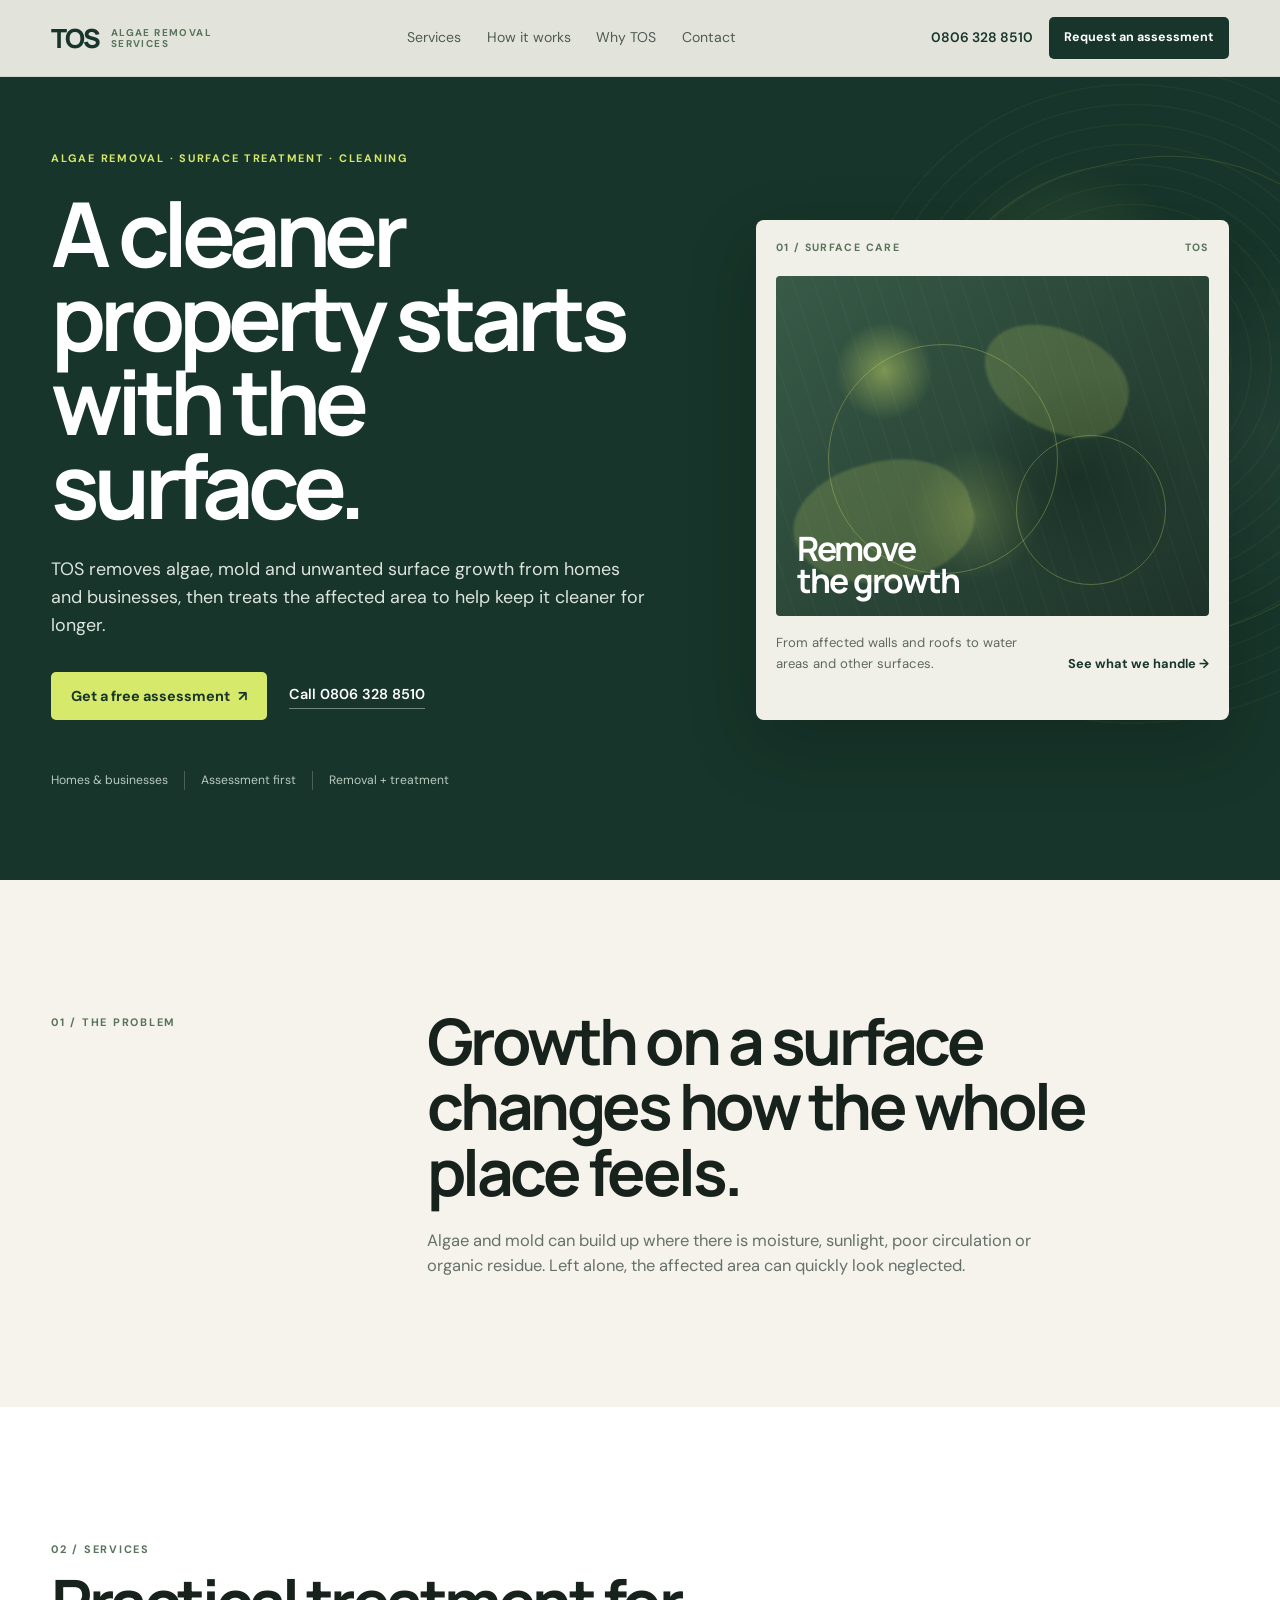
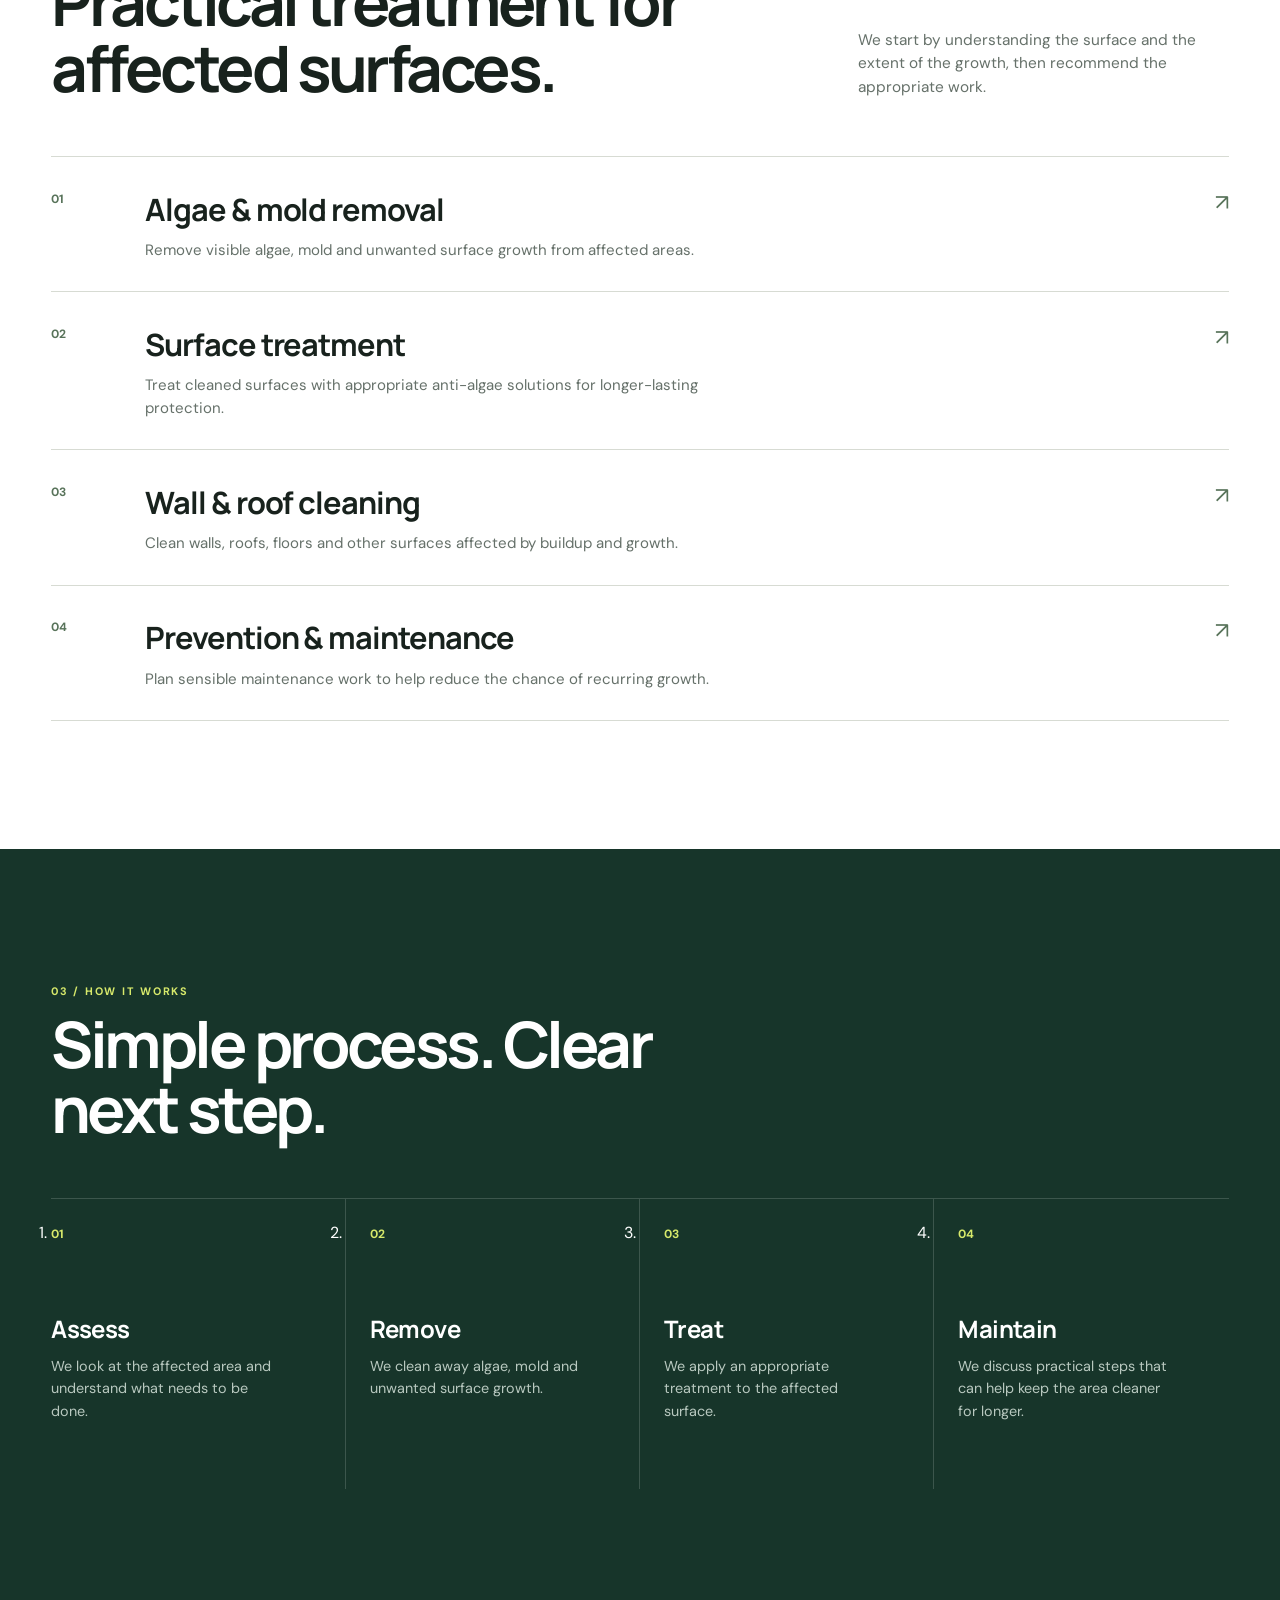
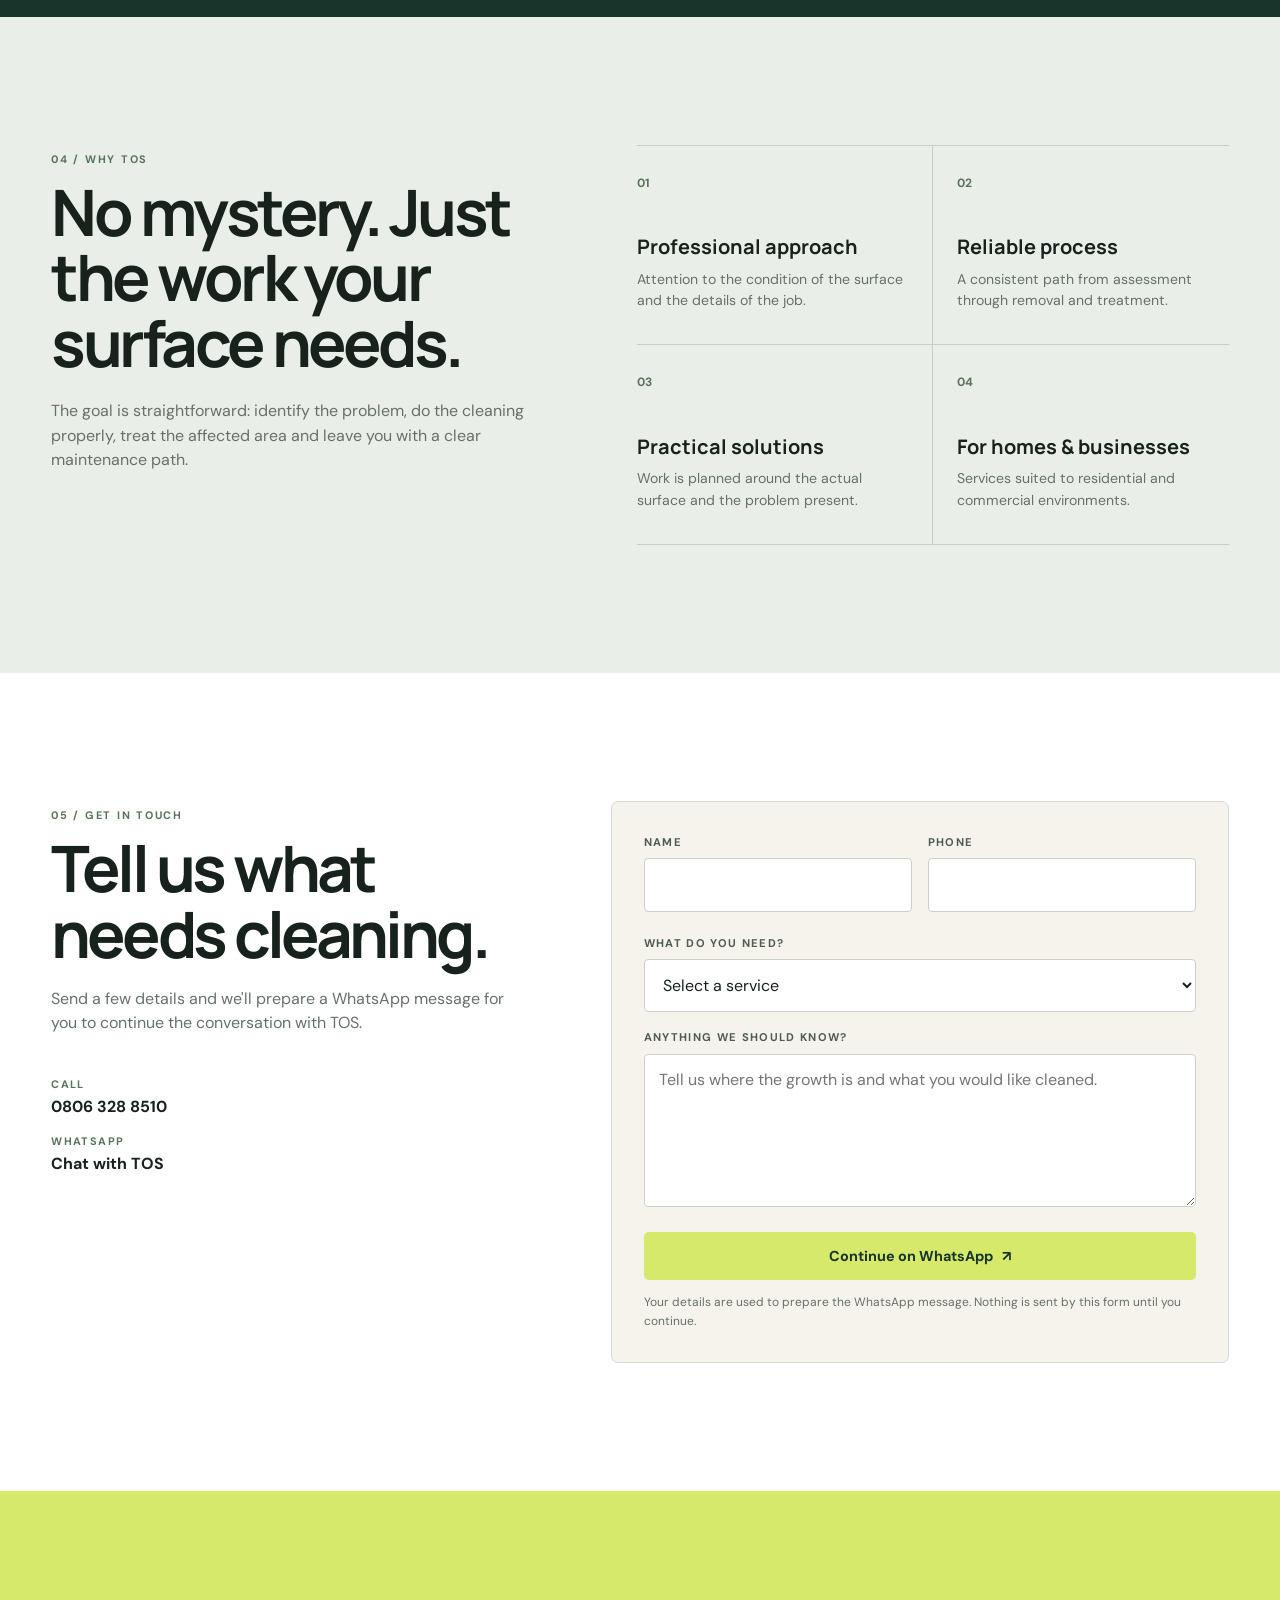
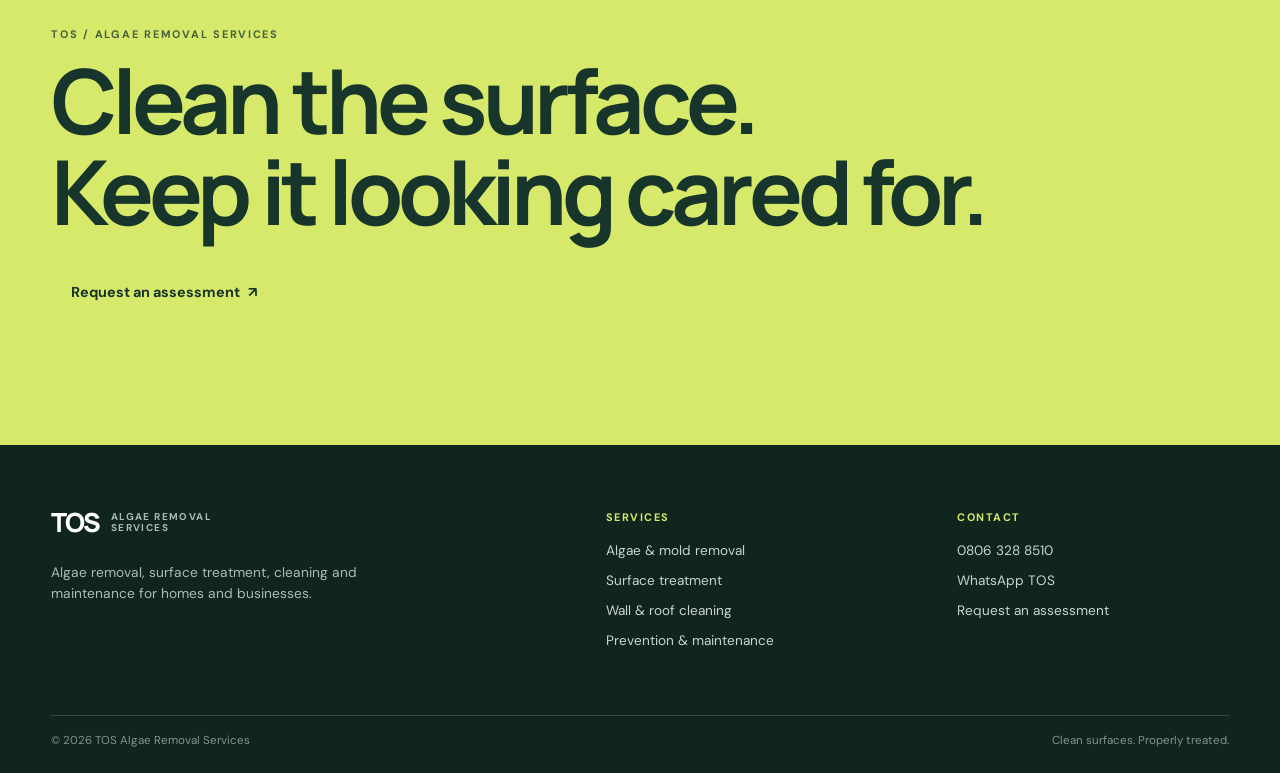
<file: TOS-algae-removal-redesigned/index.html>
<!doctype html>
<html lang="en">
<head>
  <meta charset="utf-8">
  <meta name="viewport" content="width=device-width, initial-scale=1">
  <title>TOS Algae Removal Services | Clean surfaces. Properly treated.</title>
  <meta name="description" content="TOS removes algae, mold and surface growth from homes and businesses, with cleaning, treatment and maintenance services.">
  <meta name="theme-color" content="#17352a">
  <link rel="preconnect" href="https://fonts.googleapis.com">
  <link rel="preconnect" href="https://fonts.gstatic.com" crossorigin>
  <link href="https://fonts.googleapis.com/css2?family=DM+Sans:wght@400;500;600;700&family=Manrope:wght@500;600;700;800&display=swap" rel="stylesheet">
  <link rel="stylesheet" href="styles.css">
</head>
<body>
  <a class="skip-link" href="#main">Skip to content</a>

  <header class="site-header" id="siteHeader">
    <div class="container nav-wrap">
      <a class="brand" href="#top" aria-label="TOS Algae Removal Services home">
        <span class="brand-mark">TOS</span>
        <span class="brand-name">Algae Removal<br>Services</span>
      </a>

      <nav class="desktop-nav" aria-label="Primary navigation">
        <a href="#services">Services</a>
        <a href="#process">How it works</a>
        <a href="#why-tos">Why TOS</a>
        <a href="#contact">Contact</a>
      </nav>

      <div class="nav-actions">
        <a class="nav-phone" href="tel:08063288510">0806 328 8510</a>
        <a class="button button-small button-dark" href="#contact">Request an assessment</a>
        <button class="menu-toggle" id="menuToggle" type="button" aria-expanded="false" aria-controls="mobileMenu" aria-label="Open menu">
          <span></span><span></span>
        </button>
      </div>
    </div>
  </header>

  <div class="mobile-menu" id="mobileMenu" aria-hidden="true">
    <nav aria-label="Mobile navigation">
      <a href="#services">Services</a>
      <a href="#process">How it works</a>
      <a href="#why-tos">Why TOS</a>
      <a href="#contact">Contact</a>
    </nav>
    <div class="mobile-menu-actions">
      <a class="button button-dark button-block" href="#contact">Request an assessment</a>
      <a class="button button-outline button-block" href="tel:08063288510">Call 0806 328 8510</a>
    </div>
  </div>

  <main id="main">
    <section class="hero" id="top">
      <div class="hero-texture" aria-hidden="true"></div>
      <div class="container hero-grid">
        <div class="hero-copy">
          <p class="kicker">Algae removal · Surface treatment · Cleaning</p>
          <h1>A cleaner property starts with the surface.</h1>
          <p class="hero-lede">
            TOS removes algae, mold and unwanted surface growth from homes and businesses,
            then treats the affected area to help keep it cleaner for longer.
          </p>
          <div class="hero-actions">
            <a class="button button-accent" href="#contact">Get a free assessment <span aria-hidden="true">↗</span></a>
            <a class="text-link" href="tel:08063288510">Call 0806 328 8510</a>
          </div>
          <div class="hero-notes">
            <span>Homes &amp; businesses</span>
            <span>Assessment first</span>
            <span>Removal + treatment</span>
          </div>
        </div>

        <aside class="hero-card" aria-label="TOS service overview">
          <div class="card-topline">
            <span>01 / Surface care</span>
            <span>TOS</span>
          </div>
          <div class="surface-visual" aria-hidden="true">
            <div class="surface-ring ring-one"></div>
            <div class="surface-ring ring-two"></div>
            <div class="surface-patch patch-one"></div>
            <div class="surface-patch patch-two"></div>
            <span class="surface-label">Remove<br>the growth</span>
          </div>
          <div class="hero-card-bottom">
            <p>From affected walls and roofs to water areas and other surfaces.</p>
            <a href="#services">See what we handle <span aria-hidden="true">→</span></a>
          </div>
        </aside>
      </div>
    </section>

    <section class="intro section">
      <div class="container intro-grid">
        <p class="section-index">01 / The problem</p>
        <div>
          <h2>Growth on a surface changes how the whole place feels.</h2>
          <p>
            Algae and mold can build up where there is moisture, sunlight, poor circulation
            or organic residue. Left alone, the affected area can quickly look neglected.
          </p>
        </div>
      </div>
    </section>

    <section class="section section-light" id="services">
      <div class="container">
        <div class="section-heading">
          <div>
            <p class="section-index">02 / Services</p>
            <h2>Practical treatment for affected surfaces.</h2>
          </div>
          <p class="heading-note">We start by understanding the surface and the extent of the growth, then recommend the appropriate work.</p>
        </div>

        <div class="service-list">
          <article class="service-row">
            <span class="service-number">01</span>
            <div>
              <h3>Algae &amp; mold removal</h3>
              <p>Remove visible algae, mold and unwanted surface growth from affected areas.</p>
            </div>
            <span class="service-arrow" aria-hidden="true">↗</span>
          </article>
          <article class="service-row">
            <span class="service-number">02</span>
            <div>
              <h3>Surface treatment</h3>
              <p>Treat cleaned surfaces with appropriate anti-algae solutions for longer-lasting protection.</p>
            </div>
            <span class="service-arrow" aria-hidden="true">↗</span>
          </article>
          <article class="service-row">
            <span class="service-number">03</span>
            <div>
              <h3>Wall &amp; roof cleaning</h3>
              <p>Clean walls, roofs, floors and other surfaces affected by buildup and growth.</p>
            </div>
            <span class="service-arrow" aria-hidden="true">↗</span>
          </article>
          <article class="service-row">
            <span class="service-number">04</span>
            <div>
              <h3>Prevention &amp; maintenance</h3>
              <p>Plan sensible maintenance work to help reduce the chance of recurring growth.</p>
            </div>
            <span class="service-arrow" aria-hidden="true">↗</span>
          </article>
        </div>
      </div>
    </section>

    <section class="section process-section" id="process">
      <div class="container">
        <div class="section-heading">
          <div>
            <p class="section-index">03 / How it works</p>
            <h2>Simple process. Clear next step.</h2>
          </div>
        </div>

        <ol class="process-list">
          <li>
            <span class="process-number">01</span>
            <div>
              <h3>Assess</h3>
              <p>We look at the affected area and understand what needs to be done.</p>
            </div>
          </li>
          <li>
            <span class="process-number">02</span>
            <div>
              <h3>Remove</h3>
              <p>We clean away algae, mold and unwanted surface growth.</p>
            </div>
          </li>
          <li>
            <span class="process-number">03</span>
            <div>
              <h3>Treat</h3>
              <p>We apply an appropriate treatment to the affected surface.</p>
            </div>
          </li>
          <li>
            <span class="process-number">04</span>
            <div>
              <h3>Maintain</h3>
              <p>We discuss practical steps that can help keep the area cleaner for longer.</p>
            </div>
          </li>
        </ol>
      </div>
    </section>

    <section class="section proof-section" id="why-tos">
      <div class="container proof-grid">
        <div class="proof-intro">
          <p class="section-index">04 / Why TOS</p>
          <h2>No mystery. Just the work your surface needs.</h2>
          <p>
            The goal is straightforward: identify the problem, do the cleaning properly,
            treat the affected area and leave you with a clear maintenance path.
          </p>
        </div>
        <div class="proof-points">
          <div>
            <strong>01</strong>
            <h3>Professional approach</h3>
            <p>Attention to the condition of the surface and the details of the job.</p>
          </div>
          <div>
            <strong>02</strong>
            <h3>Reliable process</h3>
            <p>A consistent path from assessment through removal and treatment.</p>
          </div>
          <div>
            <strong>03</strong>
            <h3>Practical solutions</h3>
            <p>Work is planned around the actual surface and the problem present.</p>
          </div>
          <div>
            <strong>04</strong>
            <h3>For homes &amp; businesses</h3>
            <p>Services suited to residential and commercial environments.</p>
          </div>
        </div>
      </div>
    </section>

    <section class="section contact-section" id="contact">
      <div class="container contact-grid">
        <div class="contact-copy">
          <p class="section-index">05 / Get in touch</p>
          <h2>Tell us what needs cleaning.</h2>
          <p>
            Send a few details and we'll prepare a WhatsApp message for you to continue the conversation with TOS.
          </p>
          <div class="contact-direct">
            <a href="tel:08063288510"><span>Call</span>0806 328 8510</a>
            <a href="https://wa.me/2348063288510" target="_blank" rel="noopener"><span>WhatsApp</span>Chat with TOS</a>
          </div>
        </div>

        <form class="contact-form" id="contactForm" novalidate>
          <div class="field-row">
            <label>
              <span>Name</span>
              <input id="f-name" name="name" type="text" autocomplete="name" required>
              <small class="error"></small>
            </label>
            <label>
              <span>Phone</span>
              <input id="f-phone" name="phone" type="tel" autocomplete="tel" inputmode="tel" required>
              <small class="error"></small>
            </label>
          </div>

          <label>
            <span>What do you need?</span>
            <select id="f-service" name="service" required>
              <option value="" selected disabled>Select a service</option>
              <option>Algae &amp; Mold Removal</option>
              <option>Surface Treatment</option>
              <option>Wall &amp; Roof Cleaning</option>
              <option>Prevention &amp; Maintenance</option>
              <option>Pool / Pond / Water Area</option>
              <option>Other</option>
            </select>
            <small class="error"></small>
          </label>

          <label>
            <span>Anything we should know?</span>
            <textarea id="f-msg" name="message" rows="5" placeholder="Tell us where the growth is and what you would like cleaned."></textarea>
            <small class="error"></small>
          </label>

          <button class="button button-accent button-submit" type="submit">Continue on WhatsApp <span aria-hidden="true">↗</span></button>
          <p class="form-note">Your details are used to prepare the WhatsApp message. Nothing is sent by this form until you continue.</p>
          <p class="form-success" id="formSuccess" role="status" aria-live="polite"></p>
        </form>
      </div>
    </section>

    <section class="closing">
      <div class="container closing-inner">
        <p class="section-index">TOS / Algae Removal Services</p>
        <h2>Clean the surface.<br>Keep it looking cared for.</h2>
        <a class="button button-accent" href="#contact">Request an assessment <span aria-hidden="true">↗</span></a>
      </div>
    </section>
  </main>

  <footer class="site-footer">
    <div class="container footer-grid">
      <div>
        <a class="brand brand-footer" href="#top">
          <span class="brand-mark">TOS</span>
          <span class="brand-name">Algae Removal<br>Services</span>
        </a>
        <p class="footer-copy">Algae removal, surface treatment, cleaning and maintenance for homes and businesses.</p>
      </div>
      <div class="footer-links">
        <p>Services</p>
        <a href="#services">Algae &amp; mold removal</a>
        <a href="#services">Surface treatment</a>
        <a href="#services">Wall &amp; roof cleaning</a>
        <a href="#services">Prevention &amp; maintenance</a>
      </div>
      <div class="footer-links">
        <p>Contact</p>
        <a href="tel:08063288510">0806 328 8510</a>
        <a href="https://wa.me/2348063288510" target="_blank" rel="noopener">WhatsApp TOS</a>
        <a href="#contact">Request an assessment</a>
      </div>
    </div>
    <div class="container footer-bottom">
      <span>© <span id="year"></span> TOS Algae Removal Services</span>
      <span>Clean surfaces. Properly treated.</span>
    </div>
  </footer>

  <script src="app.js"></script>
</body>
</html>
</file>
<file: TOS-algae-removal-redesigned/styles.css>
:root {
  --forest: #17352a;
  --forest-2: #23483a;
  --moss: #58735a;
  --lime: #d7e96b;
  --paper: #f5f3ec;
  --white: #ffffff;
  --ink: #18221d;
  --muted: #66716a;
  --line: #d7dbd3;
  --dark-line: rgba(255,255,255,.16);
  --pad: clamp(1.25rem, 4vw, 4.5rem);
  --max: 1180px;
  --ease: cubic-bezier(.2,.7,.2,1);
}

* { box-sizing: border-box; margin: 0; padding: 0; }
html { scroll-behavior: smooth; scroll-padding-top: 90px; }
body {
  background: var(--paper);
  color: var(--ink);
  font-family: "DM Sans", system-ui, sans-serif;
  line-height: 1.55;
  -webkit-font-smoothing: antialiased;
}
body.menu-open { overflow: hidden; }
a { color: inherit; text-decoration: none; }
button, input, select, textarea { font: inherit; }
button { color: inherit; }
img { max-width: 100%; display: block; }
.container { width: min(var(--max), calc(100% - 2 * var(--pad))); margin-inline: auto; }
.skip-link {
  position: fixed; left: 1rem; top: -4rem; z-index: 100;
  padding: .7rem 1rem; background: var(--lime); color: var(--forest);
}
.skip-link:focus { top: 1rem; }

.site-header {
  position: fixed; inset: 0 0 auto; z-index: 50;
  background: rgba(245,243,236,.92);
  border-bottom: 1px solid rgba(24,34,29,.08);
  backdrop-filter: blur(14px);
  transition: box-shadow .25s ease;
}
.site-header.is-scrolled { box-shadow: 0 8px 30px rgba(23,53,42,.08); }
.nav-wrap {
  min-height: 76px; display: flex; align-items: center; gap: 2rem;
}
.brand { display: inline-flex; align-items: center; gap: .75rem; flex: 0 0 auto; }
.brand-mark {
  font-family: "Manrope", sans-serif; font-size: 1.65rem; line-height: 1;
  font-weight: 800; letter-spacing: -.08em; color: var(--forest);
}
.brand-name {
  font-size: .62rem; line-height: 1.15; letter-spacing: .14em;
  text-transform: uppercase; color: var(--moss); font-weight: 700;
}
.desktop-nav { display: flex; gap: 1.6rem; margin-inline: auto; }
.desktop-nav a {
  font-size: .88rem; color: #4f5b54; transition: color .2s ease;
}
.desktop-nav a:hover { color: var(--forest); }
.nav-actions { display: flex; align-items: center; gap: 1rem; }
.nav-phone { font-size: .86rem; font-weight: 600; white-space: nowrap; color: var(--forest); }
.button {
  min-height: 48px; padding: .75rem 1.15rem;
  display: inline-flex; align-items: center; justify-content: center; gap: .55rem;
  border: 1px solid transparent; border-radius: 5px;
  font-size: .9rem; font-weight: 700; cursor: pointer;
  transition: transform .2s ease, background .2s ease, color .2s ease, border-color .2s ease;
}
.button:hover { transform: translateY(-1px); }
.button-small { min-height: 42px; padding: .55rem .9rem; font-size: .78rem; }
.button-dark { background: var(--forest); color: #fff; }
.button-dark:hover { background: var(--forest-2); }
.button-accent { background: var(--lime); color: var(--forest); }
.button-accent:hover { background: #e2ef87; }
.button-outline { border-color: rgba(255,255,255,.35); color: #fff; background: transparent; }
.button-block { width: 100%; }
.menu-toggle { display: none; background: transparent; border: 0; width: 42px; height: 42px; padding: 10px; }
.menu-toggle span { display: block; height: 1.5px; background: var(--forest); margin: 6px 0; transition: transform .2s ease; }
.menu-toggle[aria-expanded="true"] span:first-child { transform: translateY(3.75px) rotate(45deg); }
.menu-toggle[aria-expanded="true"] span:last-child { transform: translateY(-3.75px) rotate(-45deg); }

.mobile-menu {
  position: fixed; inset: 76px 0 0; z-index: 45;
  display: flex; flex-direction: column; justify-content: space-between;
  padding: 2rem var(--pad) 2.5rem;
  background: var(--forest); color: #fff;
  opacity: 0; visibility: hidden; transform: translateY(-8px);
  transition: opacity .2s ease, transform .2s ease, visibility .2s ease;
}
.mobile-menu.open { opacity: 1; visibility: visible; transform: translateY(0); }
.mobile-menu nav { display: grid; gap: .25rem; }
.mobile-menu nav a {
  padding: .8rem 0; border-bottom: 1px solid var(--dark-line);
  font-family: "Manrope", sans-serif; font-size: clamp(2rem, 9vw, 3.2rem);
  font-weight: 700; letter-spacing: -.04em;
}
.mobile-menu-actions { display: grid; gap: .7rem; }

.hero {
  position: relative; min-height: 760px; padding: 150px 0 90px;
  display: flex; align-items: center; overflow: hidden;
  background: var(--forest); color: #fff;
}
.hero-texture {
  position: absolute; width: 52vw; height: 52vw; right: -17vw; top: 4rem;
  border-radius: 50%;
  background:
    radial-gradient(circle at 35% 35%, rgba(215,233,107,.22), transparent 22%),
    radial-gradient(circle at 65% 55%, rgba(255,255,255,.07), transparent 34%),
    repeating-radial-gradient(circle at 45% 45%, transparent 0 18px, rgba(215,233,107,.055) 19px 20px);
  opacity: .75;
}
.hero-texture::after {
  content: ""; position: absolute; inset: 14%;
  border: 1px solid rgba(215,233,107,.18); border-radius: 48% 52% 55% 45%;
  transform: rotate(-12deg);
}
.hero-grid { position: relative; z-index: 1; display: grid; grid-template-columns: minmax(0, 1.12fr) minmax(340px, .88fr); gap: clamp(3rem, 8vw, 8rem); align-items: center; }
.kicker, .section-index {
  font-size: .68rem; letter-spacing: .16em; text-transform: uppercase; font-weight: 700;
}
.kicker { color: var(--lime); margin-bottom: 1.5rem; }
.hero h1 {
  max-width: 760px; font-family: "Manrope", sans-serif; font-size: clamp(3.4rem, 7vw, 6.8rem);
  line-height: .94; letter-spacing: -.065em; font-weight: 700;
}
.hero-lede { max-width: 600px; margin-top: 1.8rem; color: #dbe4de; font-size: clamp(1rem, 1.4vw, 1.16rem); }
.hero-actions { display: flex; align-items: center; gap: 1.4rem; flex-wrap: wrap; margin-top: 2rem; }
.text-link { color: #fff; font-size: .9rem; font-weight: 600; border-bottom: 1px solid rgba(255,255,255,.4); padding-bottom: .15rem; }
.hero-notes { display: flex; gap: 1rem; flex-wrap: wrap; margin-top: 3.2rem; }
.hero-notes span {
  padding-right: 1rem; border-right: 1px solid rgba(255,255,255,.22);
  color: #b9c9c0; font-size: .76rem;
}
.hero-notes span:last-child { border-right: 0; }

.hero-card {
  position: relative; min-height: 500px; padding: 1.25rem;
  background: #f1f0e8; color: var(--ink); border-radius: 8px;
  box-shadow: 0 25px 70px rgba(0,0,0,.18);
}
.card-topline { display: flex; justify-content: space-between; font-size: .66rem; letter-spacing: .13em; text-transform: uppercase; color: var(--moss); font-weight: 700; }
.surface-visual {
  position: relative; height: 340px; margin-top: 1.2rem; overflow: hidden;
  background: #314d3e;
  border-radius: 4px;
  background-image:
    radial-gradient(circle at 25% 28%, rgba(215,233,107,.45), transparent 12%),
    radial-gradient(circle at 70% 60%, rgba(13,33,24,.48), transparent 30%),
    radial-gradient(circle at 46% 70%, rgba(215,233,107,.22), transparent 20%),
    linear-gradient(135deg, #385a47, #1d3329);
}
.surface-visual::before {
  content: ""; position: absolute; inset: 0;
  background: repeating-linear-gradient(72deg, transparent 0 18px, rgba(255,255,255,.025) 19px 20px);
}
.surface-ring { position: absolute; border: 1px solid rgba(215,233,107,.3); border-radius: 50%; }
.ring-one { width: 230px; height: 230px; left: 12%; top: 20%; }
.ring-two { width: 150px; height: 150px; right: 10%; bottom: 9%; }
.surface-patch { position: absolute; border-radius: 48% 52% 42% 58%; background: rgba(215,233,107,.18); filter: blur(1px); }
.patch-one { width: 150px; height: 100px; right: 18%; top: 16%; transform: rotate(20deg); }
.patch-two { width: 180px; height: 120px; left: 4%; bottom: 10%; transform: rotate(-15deg); }
.surface-label {
  position: absolute; left: 1.3rem; bottom: 1.2rem; color: #fff;
  font-family: "Manrope", sans-serif; font-size: 2.1rem; line-height: .95; font-weight: 700; letter-spacing: -.05em;
}
.hero-card-bottom { display: grid; grid-template-columns: 1fr auto; gap: 1rem; align-items: end; padding-top: 1.1rem; }
.hero-card-bottom p { max-width: 280px; color: #5e6961; font-size: .82rem; }
.hero-card-bottom a { font-size: .8rem; font-weight: 700; color: var(--forest); white-space: nowrap; }

.section { padding: clamp(5rem, 10vw, 9rem) 0; }
.intro { background: var(--paper); }
.intro-grid { display: grid; grid-template-columns: .28fr .72fr; gap: 5vw; }
.section-index { color: var(--moss); padding-top: .4rem; }
.intro h2, .section-heading h2, .proof-intro h2, .contact-copy h2, .closing h2 {
  font-family: "Manrope", sans-serif; font-weight: 700; letter-spacing: -.055em; line-height: 1.02;
}
.intro h2 { max-width: 850px; font-size: clamp(2.6rem, 5vw, 5rem); }
.intro-grid > div p { max-width: 610px; margin-top: 1.5rem; color: var(--muted); font-size: 1.03rem; }

.section-light { background: #fff; }
.section-heading { display: grid; grid-template-columns: 1fr .5fr; gap: 4rem; align-items: end; margin-bottom: 3.5rem; }
.section-heading h2 { max-width: 720px; margin-top: .7rem; font-size: clamp(2.6rem, 5vw, 4.8rem); }
.heading-note { color: var(--muted); font-size: .96rem; }

.service-list { border-top: 1px solid var(--line); }
.service-row {
  display: grid; grid-template-columns: 70px 1fr 40px; gap: 1.5rem; align-items: start;
  padding: 1.8rem 0; border-bottom: 1px solid var(--line);
  transition: padding .25s ease, background .25s ease;
}
.service-row:hover { padding-inline: 1rem; background: #f7f7f2; }
.service-number { color: var(--moss); font-size: .75rem; font-weight: 700; padding-top: .25rem; }
.service-row h3 { font-family: "Manrope", sans-serif; font-size: clamp(1.35rem, 2.4vw, 2rem); letter-spacing: -.035em; }
.service-row p { max-width: 610px; margin-top: .35rem; color: var(--muted); font-size: .94rem; }
.service-arrow { justify-self: end; font-size: 1.4rem; color: var(--moss); }

.process-section { background: var(--forest); color: #fff; }
.process-section .section-index { color: var(--lime); }
.process-list { display: grid; grid-template-columns: repeat(4, 1fr); border-top: 1px solid var(--dark-line); }
.process-list li { min-height: 290px; padding: 1.4rem 1.5rem 1.5rem 0; border-right: 1px solid var(--dark-line); }
.process-list li:not(:first-child) { padding-left: 1.5rem; }
.process-list li:last-child { border-right: 0; }
.process-number { color: var(--lime); font-size: .75rem; font-weight: 700; }
.process-list h3 { margin-top: 4rem; font-family: "Manrope", sans-serif; font-size: 1.5rem; letter-spacing: -.025em; }
.process-list p { max-width: 220px; margin-top: .5rem; color: #b9c9c0; font-size: .9rem; }

.proof-section { background: #e9eee8; }
.proof-grid { display: grid; grid-template-columns: .9fr 1.1fr; gap: 8vw; }
.proof-intro h2 { margin-top: .7rem; max-width: 580px; font-size: clamp(2.7rem, 5vw, 5rem); }
.proof-intro > p:last-child { max-width: 520px; margin-top: 1.5rem; color: var(--muted); }
.proof-points { display: grid; grid-template-columns: 1fr 1fr; border-top: 1px solid #c7cec6; }
.proof-points > div { padding: 1.5rem 1.2rem 2rem 0; border-bottom: 1px solid #c7cec6; }
.proof-points > div:nth-child(odd) { border-right: 1px solid #c7cec6; padding-right: 1.5rem; }
.proof-points > div:nth-child(even) { padding-left: 1.5rem; }
.proof-points strong { color: var(--moss); font-size: .75rem; }
.proof-points h3 { margin-top: 2.3rem; font-family: "Manrope", sans-serif; font-size: 1.25rem; }
.proof-points p { margin-top: .4rem; color: var(--muted); font-size: .88rem; }

.contact-section { background: #fff; }
.contact-grid { display: grid; grid-template-columns: .85fr 1.15fr; gap: 8vw; align-items: start; }
.contact-copy h2 { margin-top: .7rem; max-width: 570px; font-size: clamp(2.8rem, 5vw, 5rem); }
.contact-copy > p:not(.section-index) { max-width: 520px; margin-top: 1.3rem; color: var(--muted); }
.contact-direct { display: grid; gap: .8rem; margin-top: 2.5rem; }
.contact-direct a { display: grid; gap: .15rem; font-weight: 700; }
.contact-direct span { color: var(--moss); font-size: .68rem; letter-spacing: .13em; text-transform: uppercase; }
.contact-form { padding: 2rem; background: var(--paper); border: 1px solid var(--line); border-radius: 7px; }
.field-row { display: grid; grid-template-columns: 1fr 1fr; gap: 1rem; }
.contact-form label { display: block; margin-bottom: 1.1rem; }
.contact-form label > span { display: block; margin-bottom: .45rem; color: #4f5b54; font-size: .7rem; letter-spacing: .12em; text-transform: uppercase; font-weight: 700; }
.contact-form input, .contact-form select, .contact-form textarea {
  width: 100%; padding: .85rem .9rem; border: 1px solid #cbd1ca; border-radius: 4px;
  background: #fff; color: var(--ink); outline: none;
  transition: border-color .2s ease, box-shadow .2s ease;
}
.contact-form textarea { resize: vertical; min-height: 120px; }
.contact-form input:focus, .contact-form select:focus, .contact-form textarea:focus {
  border-color: var(--forest); box-shadow: 0 0 0 3px rgba(23,53,42,.1);
}
.error { display: block; min-height: 0; margin-top: .3rem; color: #a03a32; font-size: .72rem; }
.field-invalid input, .field-invalid select, .field-invalid textarea { border-color: #b44b41; }
.button-submit { width: 100%; border: 0; }
.form-note { margin-top: .8rem; color: var(--muted); font-size: .75rem; }
.form-success { display: none; margin-top: 1rem; padding: .8rem 1rem; background: #e6f0df; color: var(--forest); font-size: .82rem; }
.form-success.show { display: block; }

.closing { padding: clamp(5rem, 10vw, 9rem) 0; background: var(--lime); color: var(--forest); }
.closing-inner { display: flex; flex-direction: column; align-items: flex-start; }
.closing .section-index { color: #47603e; }
.closing h2 { margin: .7rem 0 2rem; font-size: clamp(3rem, 7vw, 7rem); }

.site-footer { padding: 4rem 0 1.5rem; background: #10251d; color: #d9e2dc; }
.footer-grid { display: grid; grid-template-columns: 1.4fr .8fr .8fr; gap: 5rem; }
.brand-footer .brand-mark { color: #fff; }
.brand-footer .brand-name { color: #a9bdb1; }
.footer-copy { max-width: 370px; margin-top: 1.4rem; color: #a9bdb1; font-size: .86rem; }
.footer-links { display: grid; align-content: start; gap: .55rem; }
.footer-links p { margin-bottom: .35rem; color: var(--lime); font-size: .68rem; letter-spacing: .13em; text-transform: uppercase; font-weight: 700; }
.footer-links a { color: #c9d5ce; font-size: .85rem; }
.footer-links a:hover { color: var(--lime); }
.footer-bottom {
  display: flex; justify-content: space-between; gap: 1rem; flex-wrap: wrap;
  margin-top: 4rem; padding-top: 1rem; border-top: 1px solid var(--dark-line);
  color: #80958a; font-size: .72rem;
}

@media (max-width: 980px) {
  .desktop-nav, .nav-phone { display: none; }
  .menu-toggle { display: block; }
  .hero-grid, .proof-grid, .contact-grid { grid-template-columns: 1fr; }
  .hero-card { max-width: 620px; width: 100%; }
  .section-heading { grid-template-columns: 1fr; gap: 1.2rem; }
  .process-list { grid-template-columns: 1fr 1fr; }
  .process-list li:nth-child(2) { border-right: 0; }
  .process-list li:nth-child(n+3) { border-top: 1px solid var(--dark-line); }
  .process-list li:nth-child(3) { padding-left: 0; }
  .proof-points { margin-top: 1rem; }
}
@media (max-width: 680px) {
  .nav-wrap { min-height: 68px; }
  .mobile-menu { inset-top: 68px; }
  .nav-actions .button { display: none; }
  .hero { min-height: auto; padding: 125px 0 60px; }
  .hero h1 { font-size: clamp(3.1rem, 15vw, 5rem); }
  .hero-card { min-height: 430px; }
  .surface-visual { height: 285px; }
  .hero-card-bottom { grid-template-columns: 1fr; }
  .hero-card-bottom a { justify-self: start; }
  .intro-grid, .contact-grid, .proof-grid { gap: 2.5rem; }
  .service-row { grid-template-columns: 42px 1fr 25px; gap: .8rem; }
  .service-row:hover { padding-inline: .5rem; }
  .process-list { grid-template-columns: 1fr; }
  .process-list li, .process-list li:not(:first-child) { min-height: auto; padding: 1.4rem 0; border-right: 0; border-bottom: 1px solid var(--dark-line); }
  .process-list li:last-child { border-bottom: 0; }
  .process-list h3 { margin-top: 1.8rem; }
  .proof-points { grid-template-columns: 1fr; }
  .proof-points > div, .proof-points > div:nth-child(odd), .proof-points > div:nth-child(even) { border-right: 0; padding-inline: 0; }
  .field-row { grid-template-columns: 1fr; gap: 0; }
  .contact-form { padding: 1.2rem; }
  .closing h2 { font-size: clamp(3rem, 15vw, 5.2rem); }
  .footer-grid { grid-template-columns: 1fr; gap: 2.5rem; }
}
@media (prefers-reduced-motion: reduce) {
  html { scroll-behavior: auto; }
  *, *::before, *::after { animation-duration: .001ms !important; transition-duration: .001ms !important; }
}
</file>
